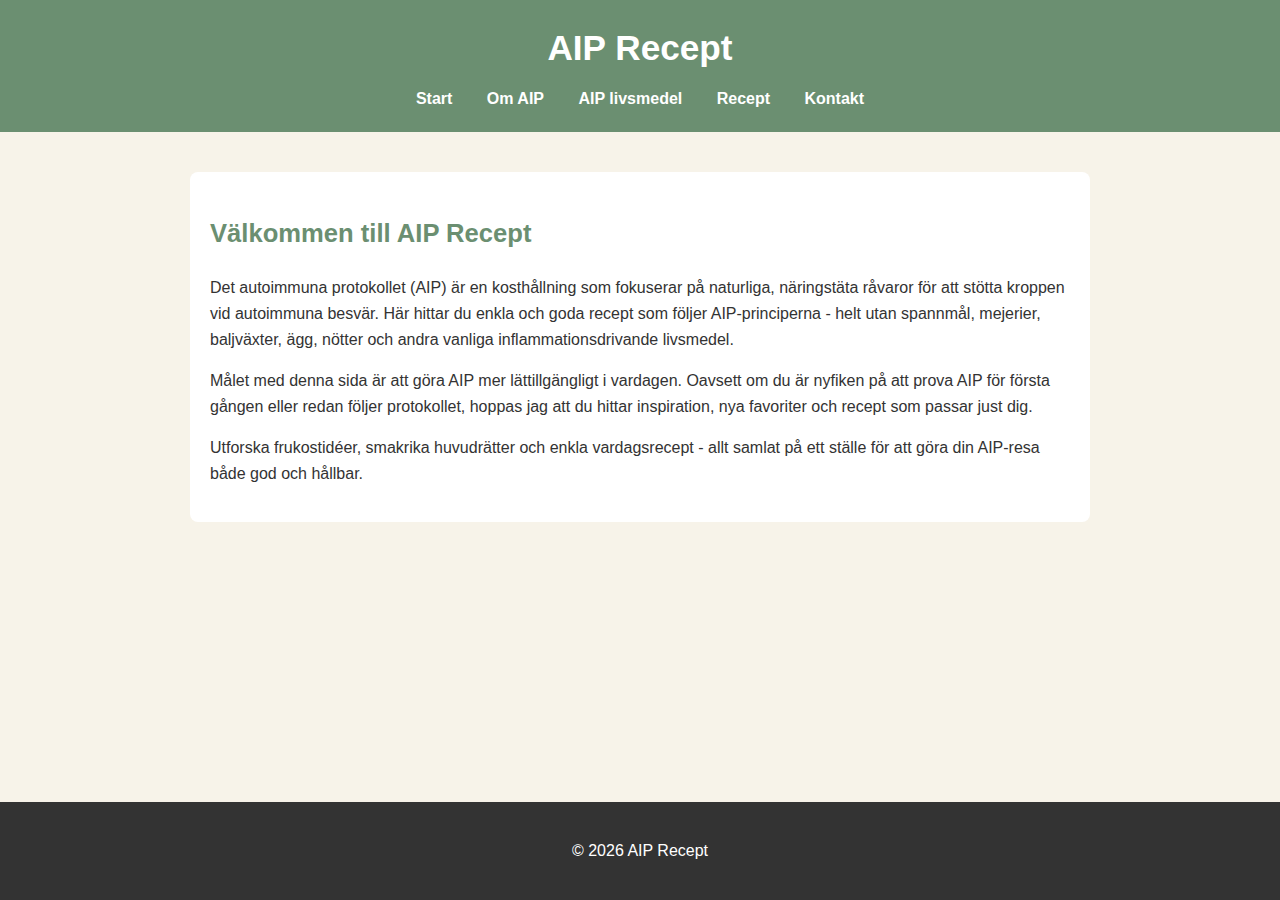
<file: Projektarbete/index.html>
<!DOCTYPE html>
<html lang="sv">
<head>
    <meta charset="UTF-8">
    <meta name="viewport" content="width=device-width, initial-scale=1.0">
    <title>AIP recept</title>
    <link rel="stylesheet" href="style.css">
</head>

<body>
    <header>
        <h1>AIP Recept</h1>
        <nav>
            <a href="index.html">Start</a>
            <a href="om-aip.html">Om AIP</a>
            <a href="aip-livsmedel.html">AIP livsmedel</a>
            <a href="recept.html">Recept</a>
            <a href="kontakt.html">Kontakt</a>
        </nav>
    </header>

    <main>
        <section class="content-box">
            <h2>Välkommen till AIP Recept</h2>
            <p>
                Det autoimmuna protokollet (AIP) är en kosthållning som fokuserar på naturliga,
                näringstäta råvaror för att stötta kroppen vid autoimmuna besvär. Här hittar du
                enkla och goda recept som följer AIP-principerna - helt utan spannmål, mejerier,
                baljväxter, ägg, nötter och andra vanliga inflammationsdrivande livsmedel.
            </p>

            <p>
                Målet med denna sida är att göra AIP mer lättillgängligt i vardagen. Oavsett om
                du är nyfiken på att prova AIP för första gången eller redan följer protokollet,
                hoppas jag att du hittar inspiration, nya favoriter och recept som passar just dig.
            </p>

            <p>
                Utforska frukostidéer, smakrika huvudrätter och enkla vardagsrecept - allt samlat
                på ett ställe för att göra din AIP-resa både god och hållbar.
            </p>
        </section>
    </main>

    <footer>
        <p>&copy; 2026 AIP Recept</p>
    </footer>
</body>
</html>
</file>
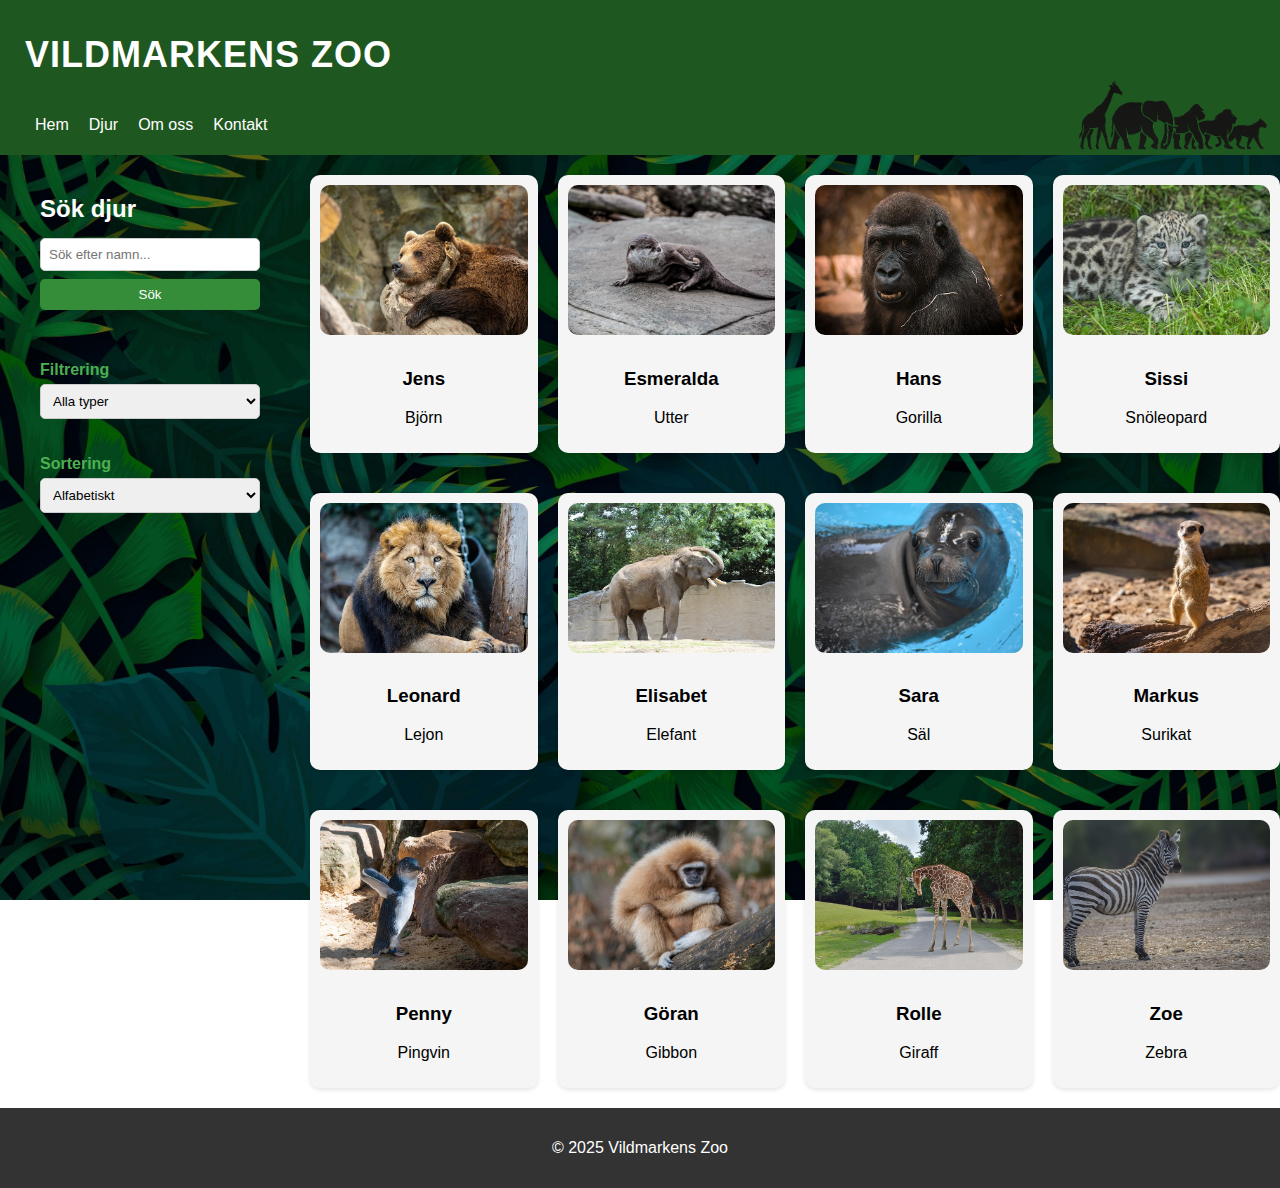
<file: ZooWebbsidaProv/index.html>
<!DOCTYPE html>
<html lang="sv">
<head>
    <meta charset="UTF-8">
    <meta name="viewport" content="width=device-width, initial-scale=1.0">
    <title>Vildmarkens Zoo</title>
    <link rel="stylesheet" href="style.css"> <!-- Länkar till CSS-filen -->
</head>
<body>

    <!-- HEADER med titel och navigering -->
    <header>
        <div class="header-left">
            <h1>Vildmarkens Zoo</h1> <!-- Sidans rubrik -->

            <nav>
                <ul>
                    <li><a href="#">Hem</a></li>
                    <li><a href="#">Djur</a></li>
                    <li><a href="#">Om oss</a></li>
                    <li><a href="#">Kontakt</a></li>
                </ul>
            </nav>
        </div>

         <img src="img/Logo.png" alt="Logo" class="header-img">

    </header>

    <!-- HUVUDDEL: innehåller vänster (sökfält) och höger (djur) -->
    <main>
        <!-- Vänster sektion: sökfält -->
        <aside class="sidebar">
            <h2>Sök djur</h2>
             <!-- Formulär för sökning -->
            <form class="search-form" action="#" method="get">
                <input type="text" placeholder="Sök efter namn...">
                <button type="submit">Sök</button>
            </form>
            
            <!-- Filter och sortering (visuellt) -->
            <div class="filters">
                <h3>Filtrering</h3>
                <select>
                    <option>Alla typer</option>
                    <option>Kattdjur</option>
                    <option>Hästdjur</option>
                    <option>Däggdjur</option>
                    <option>Mårddjur</option>
                    <option>Fågeldjur</option>
                    <option>Primater</option>
                </select>
            </div>

            <div class="sorting">
                <h3>Sortering</h3>
                <select>
                    <option>Alfabetiskt</option>
                    <option>Född nyast → äldst</option>
                    <option>Född äldst → nyast</option>
                </select>
            </div>
        </aside>

        <!-- Höger sektion: alla djurkort -->
        <section class="animals">
            <div class="animal-card" onclick="showInfo('Jens', 'Björn', 'Brun', 'Allätare som går i ide under vintern', 2018)">
                <img src="img/bear-8845470_640.jpg" alt="Björnen Jens">
                <h3>Jens</h3>
                <p>Björn</p>
            </div>

            <div class="animal-card" onclick="showInfo('Esmeralda', 'Utter', 'Grå', 'Är utmärkt anpassad för ett liv i vatten med simhud mellan tårna och en tät päls', 2021)">
                <img src="img/otter-7953030_640.jpg" alt="Uttern Esmeralda">
                <h3>Esmeralda</h3>
                <p>Utter</p>
            </div>

            <div class="animal-card" onclick="showInfo('Hans', 'Gorilla', 'Svart/Brun', 'Stora, växtätande primater som lever i grupp', 1994)">
                <img src="img/gorilla-3606881_640.jpg" alt="Gorillan Hans">
                <h3>Hans</h3>
                <p>Gorilla</p>
            </div>

            <div class="animal-card" onclick="showInfo('Sissi', 'Snöleopard', 'Svart/Vit', 'Ett skyggt och ensamlevande kattdjur', 2025)">
                <img src="img/baby-snow-leopard-8132690_640.jpg" alt="Snöleoparden Sissi">
                <h3>Sissi</h3>
                <p>Snöleopard</p>
            </div>

            <div class="animal-card" onclick="showInfo('Leonard', 'Lejon', 'Gul/Brun', 'Ett starkt rovdjur från Afrika', 2018)">
                <img src="img/lion-7705694_640.jpg" alt="Lejonet Leonard">
                <h3>Leonard</h3>
                <p>Lejon</p>
            </div>

            <div class="animal-card" onclick="showInfo('Elisabet', 'Elefant', 'Grå', 'Ett klokt och stort djur', 1975)">
                <img src="img/elefant-2156410_640.jpg" alt="Elefanten Elisabet">
                <h3>Elisabet</h3>
                <p>Elefant</p>
            </div>

            <div class="animal-card" onclick="showInfo('Sara', 'Säl', 'Grå', 'Marina däggdjur som lever i kolonier längs våra kuster', 2014)">
                <img src="img/seal-6855840_640.jpg" alt="Sälen Sara">
                <h3>Sara</h3>
                <p>Säl</p>
            </div>

            <div class="animal-card" onclick="showInfo('Markus', 'Surikat', 'Gul', 'Ett litet, socialt däggdjur som lever i kolonier i öken', 2020)">
                <img src="img/meerkat-7465819_640.jpg" alt="Surikaten Markus">
                <h3>Markus</h3>
                <p>Surikat</p>
            </div>

            <div class="animal-card" onclick="showInfo('Penny', 'Pingvin', 'Grå/Vit', 'Är anpassade för simning och dykning', 2010)">
                <img src="img/penguin-7553626_640.jpg" alt="Pingvinen Penny">
                <h3>Penny</h3>
                <p>Pingvin</p>
            </div>

            <div class="animal-card" onclick="showInfo('Göran', 'Gibbon', 'Svart/Vit', 'Känd för sin snabba förflyttning i träden genom att svinga sig från gren till gren', 2002)">
                <img src="img/gibbon-8573117_640.jpg" alt="Gibbonen Göran">
                <h3>Göran</h3>
                <p>Gibbon</p>
            </div>
            
            <div class="animal-card" onclick="showInfo('Rolle', 'Giraff', 'Gul/Brun', 'Ett afrikanskt däggdjur som kan bli över fem meter högt', 2018)">
                <img src="img/giraffe-3556956_640.jpg" alt="Giraffen Rolle">
                <h3>Rolle</h3>
                <p>Giraff</p>
            </div>

            <div class="animal-card" onclick="showInfo('Zoe', 'Zebra', 'Svart/Vit', 'Snabbt djur med ränder', 2015)">
                <img src="img/zebra-5220420_640.jpg" alt="Zebran Zoe">
                <h3>Zoe</h3>
                <p>Zebra</p>
            </div>
        </section>        
    </main>

    <!-- FOOTER -->
    <footer>
        <p>&copy; 2025 Vildmarkens Zoo</p>
    </footer>

    <script src="script.js"></script> <!-- Länkar till JavaScript -->
</body>
</html>
</file>
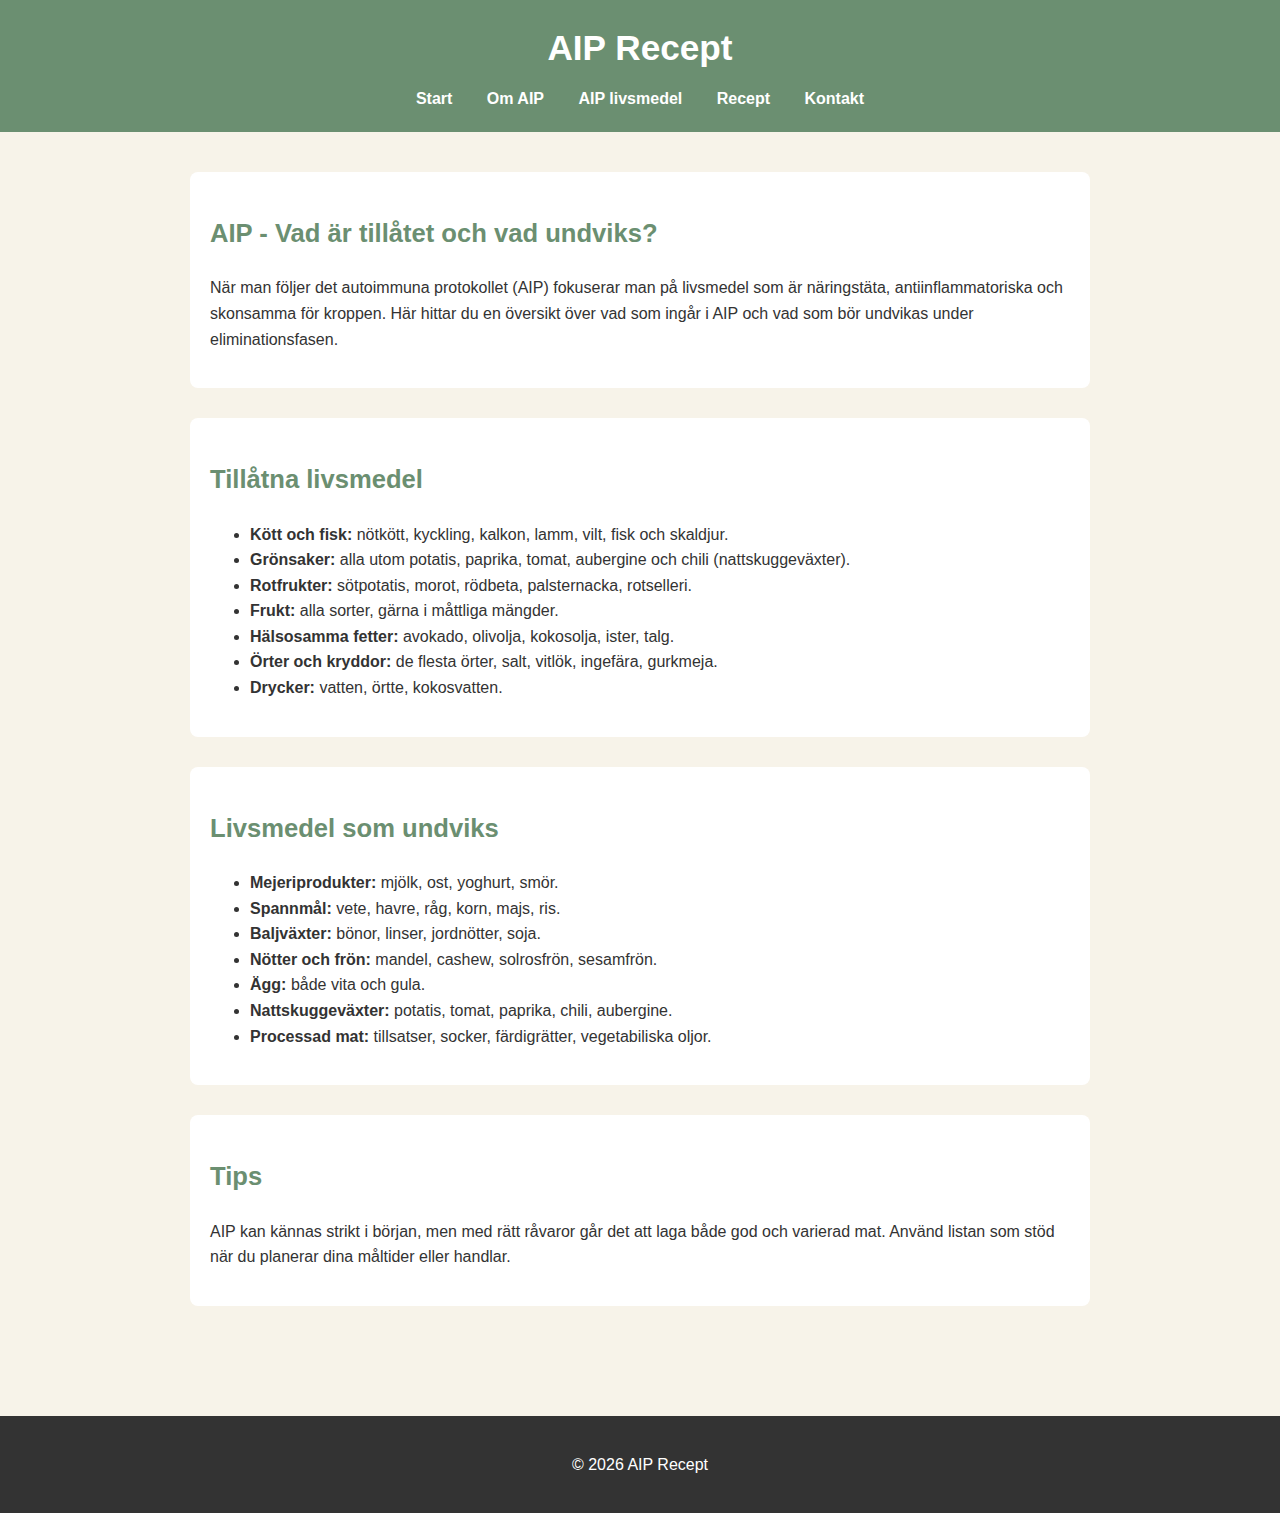
<file: Projektarbete/aip-livsmedel.html>
<!DOCTYPE html>
<html lang="sv">
<head>
    <meta charset="UTF-8">
    <meta name="viewport" content="width=device-width, initial-scale=1.0">
    <title>AIP livsmedel</title>
    <link rel="stylesheet" href="style.css">
</head>

<body>
    <header>
        <h1>AIP Recept</h1>
        <nav>
            <a href="index.html">Start</a>
            <a href="om-aip.html">Om AIP</a>
            <a href="aip-livsmedel.html">AIP livsmedel</a>
            <a href="recept.html">Recept</a>
            <a href="kontakt.html">Kontakt</a>
        </nav>
    </header>

    <main>
        <section class="content-box">
            <h2>AIP - Vad är tillåtet och vad undviks?</h2>

            <p>
                När man följer det autoimmuna protokollet (AIP) fokuserar man på livsmedel som
                är näringstäta, antiinflammatoriska och skonsamma för kroppen. Här hittar du en
                översikt över vad som ingår i AIP och vad som bör undvikas under eliminationsfasen.
            </p>
        </section>

        <section class="content-box">
            <h2>Tillåtna livsmedel</h2>
            <ul>
                <li><strong>Kött och fisk:</strong> nötkött, kyckling, kalkon, lamm, vilt, fisk och skaldjur.</li>
                <li><strong>Grönsaker:</strong> alla utom potatis, paprika, tomat, aubergine och chili (nattskuggeväxter).</li>
                <li><strong>Rotfrukter:</strong> sötpotatis, morot, rödbeta, palsternacka, rotselleri.</li>
                <li><strong>Frukt:</strong> alla sorter, gärna i måttliga mängder.</li>
                <li><strong>Hälsosamma fetter:</strong> avokado, olivolja, kokosolja, ister, talg.</li>
                <li><strong>Örter och kryddor:</strong> de flesta örter, salt, vitlök, ingefära, gurkmeja.</li>
                <li><strong>Drycker:</strong> vatten, örtte, kokosvatten.</li>
            </ul>
        </section>

        <section class="content-box">
            <h2>Livsmedel som undviks</h2>
            <ul>
                <li><strong>Mejeriprodukter:</strong> mjölk, ost, yoghurt, smör.</li>
                <li><strong>Spannmål:</strong> vete, havre, råg, korn, majs, ris.</li>
                <li><strong>Baljväxter:</strong> bönor, linser, jordnötter, soja.</li>
                <li><strong>Nötter och frön:</strong> mandel, cashew, solrosfrön, sesamfrön.</li>
                <li><strong>Ägg:</strong> både vita och gula.</li>
                <li><strong>Nattskuggeväxter:</strong> potatis, tomat, paprika, chili, aubergine.</li>
                <li><strong>Processad mat:</strong> tillsatser, socker, färdigrätter, vegetabiliska oljor.</li>
            </ul>
        </section>

        <section class="content-box">
            <h2>Tips</h2>
            <p>
                AIP kan kännas strikt i början, men med rätt råvaror går det att laga både god och
                varierad mat. Använd listan som stöd när du planerar dina måltider eller handlar.
            </p>
        </section>
    </main>

    <footer>
        <p>&copy; 2026 AIP Recept</p>
    </footer>
</body>
</html>
</file>
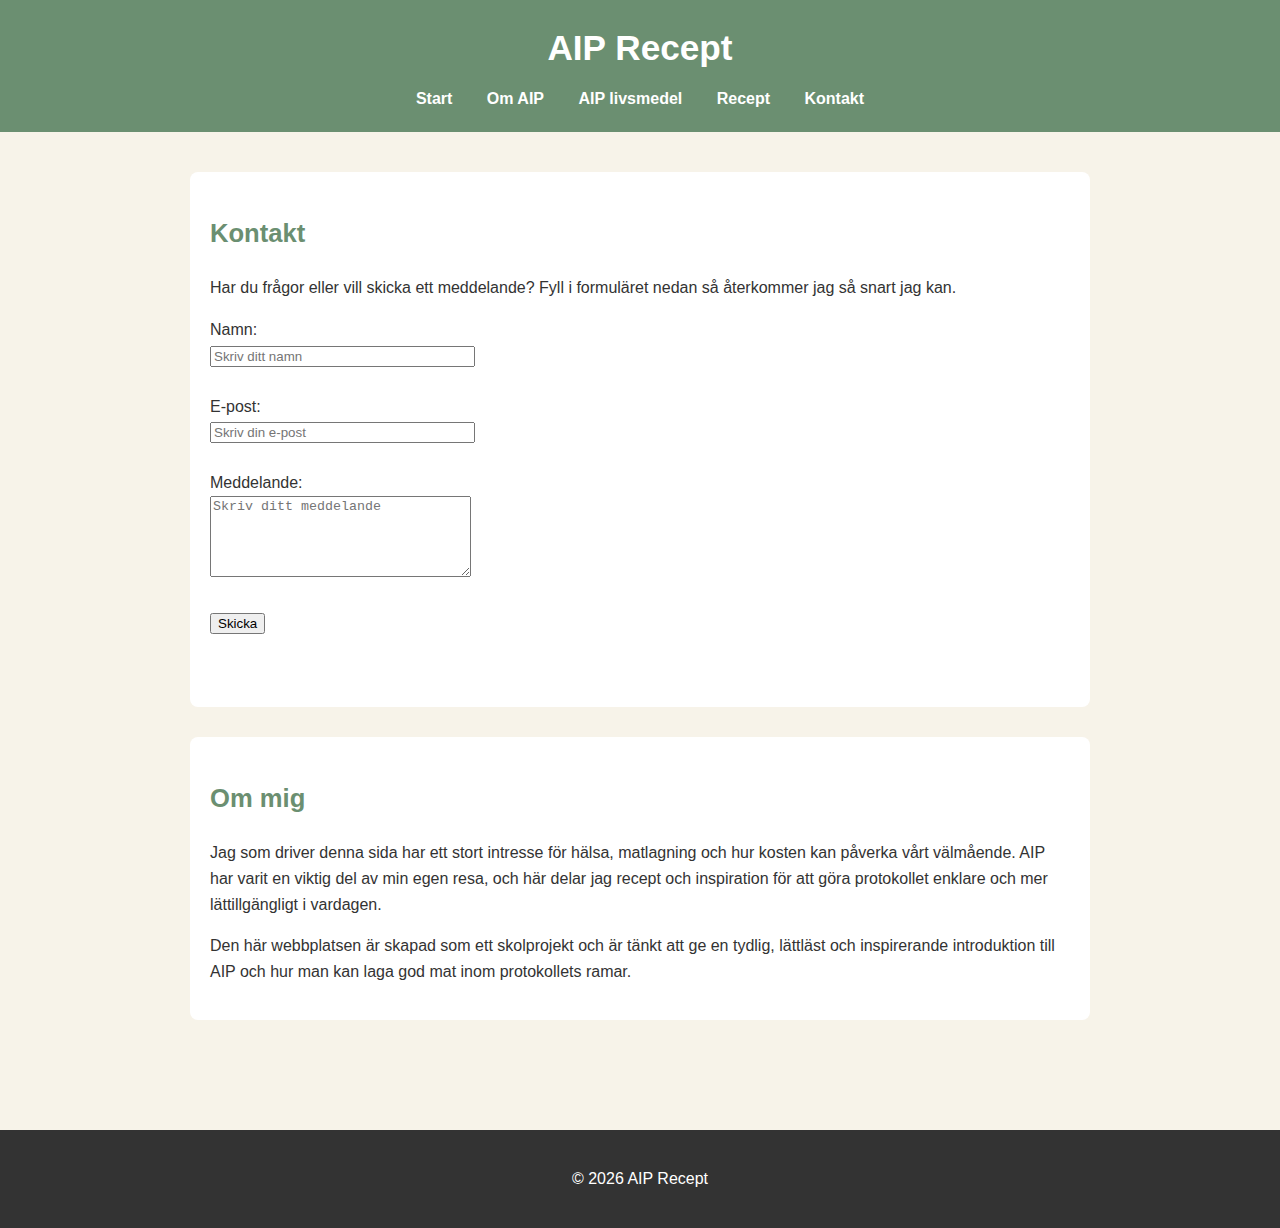
<file: Projektarbete/kontakt.html>
<!DOCTYPE html>
<html lang="sv">
<head>
    <meta charset="UTF-8">
    <meta name="viewport" content="width=device-width, initial-scale=1.0">
    <title>Kontakt</title>
    <link rel="stylesheet" href="style.css">
</head>

<body>
    <header>
        <h1>AIP Recept</h1>
        <nav>
            <a href="index.html">Start</a>
            <a href="om-aip.html">Om AIP</a>
            <a href="aip-livsmedel.html">AIP livsmedel</a>
            <a href="recept.html">Recept</a>
            <a href="kontakt.html">Kontakt</a>
        </nav>
    </header>

    <main>
        <section class="content-box">
            <h2>Kontakt</h2>
            <p>
                Har du frågor eller vill skicka ett meddelande? Fyll i formuläret nedan så återkommer jag så snart jag kan.
            </p>
            
            <form action="#" method="post">
                <label for="namn">Namn:</label><br>
                <input type="text" id="namn" name="namn" placeholder="Skriv ditt namn" size="30" required><br><br>

                <label for="email">E-post:</label><br>
                <input type="email" id="email" name="email" placeholder="Skriv din e-post" size="30" required><br><br>

                <label for="meddelande">Meddelande:</label><br>
                <textarea id="meddelande" name="meddelande" placeholder="Skriv ditt meddelande" rows="5" cols="30" required></textarea><br><br>

                <button type="submit">Skicka</button>
            </form>
            <br><br>
        </section>

        <section class="content-box">
            <h2>Om mig</h2>
            <p>
                Jag som driver denna sida har ett stort intresse för hälsa, matlagning och hur
                kosten kan påverka vårt välmående. AIP har varit en viktig del av min egen resa,
                och här delar jag recept och inspiration för att göra protokollet enklare och
                mer lättillgängligt i vardagen.
            </p>

            <p>
                Den här webbplatsen är skapad som ett skolprojekt och är tänkt att ge en tydlig,
                lättläst och inspirerande introduktion till AIP och hur man kan laga god mat
                inom protokollets ramar.
            </p>
        </section>
    </main>

    <footer>
        <p>&copy; 2026 AIP Recept</p>
    </footer>
</body>
</html>
</file>
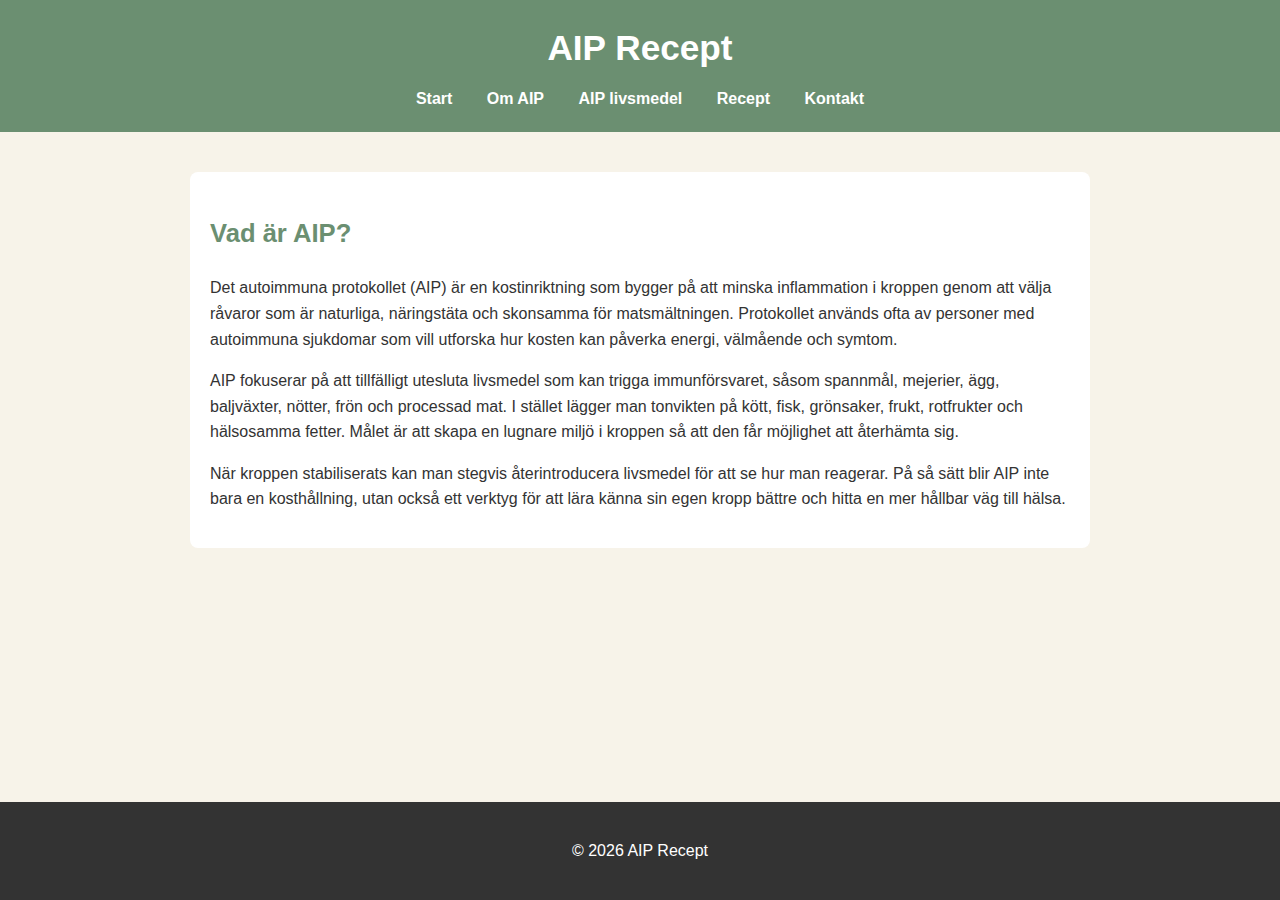
<file: Projektarbete/om-aip.html>
<!DOCTYPE html>
<html lang="sv">
<head>
    <meta charset="UTF-8">
    <meta name="viewport" content="width=device-width, initial-scale=1.0">
    <title>Om AIP</title>
    <link rel="stylesheet" href="style.css">
</head>

<body>
    <header>
        <h1>AIP Recept</h1>
        <nav>
            <a href="index.html">Start</a>
            <a href="om-aip.html">Om AIP</a>
            <a href="aip-livsmedel.html">AIP livsmedel</a>
            <a href="recept.html">Recept</a>
            <a href="kontakt.html">Kontakt</a>
        </nav>
    </header>

    <main>
        <section class="content-box">
            <h2>Vad är AIP?</h2>
            <p>
                Det autoimmuna protokollet (AIP) är en kostinriktning som bygger på att minska
                inflammation i kroppen genom att välja råvaror som är naturliga, näringstäta och
                skonsamma för matsmältningen. Protokollet används ofta av personer med autoimmuna
                sjukdomar som vill utforska hur kosten kan påverka energi, välmående och symtom.
            </p>

            <p>
                AIP fokuserar på att tillfälligt utesluta livsmedel som kan trigga immunförsvaret,
                såsom spannmål, mejerier, ägg, baljväxter, nötter, frön och processad mat. I stället
                lägger man tonvikten på kött, fisk, grönsaker, frukt, rotfrukter och hälsosamma
                fetter. Målet är att skapa en lugnare miljö i kroppen så att den får möjlighet att
                återhämta sig.
            </p>
            <p>
                När kroppen stabiliserats kan man stegvis återintroducera livsmedel för att se hur
                man reagerar. På så sätt blir AIP inte bara en kosthållning, utan också ett verktyg
                för att lära känna sin egen kropp bättre och hitta en mer hållbar väg till hälsa.
            </p>
        </section>
    </main>

    <footer>
        <p>&copy; 2026 AIP Recept</p>
    </footer>
</body>
</html>
</file>
<file: Projektarbete/style.css>
/* Grundinställningar för layout */
html, body{
    padding: 0;
    margin: 0;
    box-sizing: border-box;
}

html {
    scroll-behavior: smooth;
}

/* Grundstil */
body {
    display: flex;
    flex-direction: column;
    min-height: 100vh;
    font-family: Arial, sans-serif;
    background-color: #f7f3e9;
    color: #333;
    margin: 0;
    line-height: 1.6;
}

/* Header */
header {
    background-color: #6b8f71; /* mild grön */
    color: white;
    padding: 20px;
    text-align: center;
}

/* Navigation */
nav {
    margin-top: 10px;
}

nav a {
    color: white;
    text-decoration: none;
    margin: 0 15px;
    font-weight: bold;
}

nav a:hover {
    text-decoration: underline;
}

/* Main */
main {
    flex: 1;
    max-width: 900px;
    margin: 40px auto;
    padding: 0;
}

.content-box, .recept-oversikt {
    padding: 20px;
    background-color: #ffffff;
    border-radius: 8px;
    margin-bottom: 30px;
}

/* Rubriker */
h1 {
    margin: 0;
    font-size: 2.2rem;
}

h2 {
    font-size: 1.6rem;
    color: #6b8f71;
}

/* Receptsektioner */
.recept-oversikt a {
    color: #333;
}

.recept-oversikt a:hover {
    color: #6b8f71;
    text-decoration: underline;
}

.recept {
    background-color: #f9f9f9;
    padding: 20px;
    margin: 30px 0;
    border-radius: 8px;
}

.recept img {
   width: 100%;
    max-width: 400px;
    height: 300px;
    object-fit: cover;
    display: block;
    margin: 15px 0;
    border-radius: 8px;
}

/* Bilder */
img {
    max-width: 100%;
}

/* Footer */
footer {
    text-align: center;
    padding: 20px;
    background-color: #333;
    color: white;
    margin-top: 40px;
}
</file>
<file: ZooWebbsidaProv/style.css>
html, body {
    height: 100%;
    margin: 0;
    padding: 0;
}

body {
    display: flex;
    flex-direction: column;
    font-family: Arial, sans-serif;
    min-height: 100vh;
    background-image: url(img/3791045.jpg);
    background-size: cover;   
    background-position: center;
    background-repeat: no-repeat;
    background-attachment: fixed;
}

header {
    background-color: #1f5721;
    color: white;
    display: flex;            
    justify-content: space-between;
    align-items: flex-start;        
    padding: 5px;
    box-sizing: border-box;
}

.header-left {
    display: flex;
    flex-direction: column;   
    justify-content: flex-start;
    padding-top: 5px;         
    padding-left: 20px; 
}

header h1 {
    font-family:'Franklin Gothic Medium', 'Arial Narrow', Arial, sans-serif; 
    text-transform: uppercase; 
    font-size: 36px;           
    letter-spacing: 1px;       
}

nav ul {
    list-style: none;
    display: flex;
    gap: 20px;
    padding: 0;
    padding-left: 10px;
}

nav a {
    color: white;
    text-decoration: none;
}

nav a:hover {
    color: chocolate;
}

.header-img {
    align-self: flex-end; 
    height: 100px;
}

main {
    flex: 1;
    display: flex;
    gap: 50px;
    padding: 20px;
    align-items: flex-start;
}

.sidebar {
    flex: 1;
    max-width: 220px;
    color: #ffffff;
    padding-left: 20px;   
    padding-right: 10px;  
    display: flex;
    flex-direction: column;
    gap: 10px;             
}

.sidebar h2 {
    margin-bottom: 5px;    
}

.sidebar h3 {
    color: #4CAF50;        
    font-size: 16px;
    margin-bottom: 5px;
}

.sidebar input,
.sidebar select {
    width: 100%;
    padding: 8px;
    border: 1px solid #ccc;
    border-radius: 5px;
    box-sizing: border-box;
}

.search-form {
  display: flex;
  flex-direction: column;
  gap: 8px;
  margin-bottom: 15px;
}

.search-form input {
  width: 100%;
  padding: 8px;
  border: 1px solid #ccc;
  border-radius: 5px;
  box-sizing: border-box;
}

.search-form button {
  background-color: #368d39;
  color: white;
  border: none;
  padding: 8px;
  border-radius: 5px;
  cursor: pointer;
  transition: background-color 0.2s ease;
}

.search-form button:hover {
  background-color: #176a1d;
}

.filters, .sorting {
    margin-top: 10px;
}

.animals {
    flex: 3;
    display: grid;
    grid-template-columns: repeat(auto-fit, minmax(200px, 1fr));
    gap: 20px;
}

.animal-card {
    background-color: #f5f5f5;
    border-radius: 10px;
    padding: 10px;
    text-align: center;
    cursor: pointer;
    transition: transform 0.2s ease;
    box-shadow: 0 2px 4px rgba(0,0,0,0.1);
    max-width: 300px;
}

.animal-card:hover {
    transform: scale(1.05);
}

.animal-card img {
    width: 100%;
    height: 150px;
    object-fit: cover;
    border-radius: 10px;
    margin-bottom: 10px;
}

footer {
    background-color: #333;
    color: white;
    text-align: center;
    padding: 15px 10px;
    margin-top: auto;
}

@media (max-width: 768px) {
    .header-img {
        height: 100px;
    }

    main {
        flex-direction: column;
    }

    .sidebar {
        max-width: 100%;
    }

    .animal-card img {
        height: 200px;
    }
}

@media (max-width: 600px) {
    .header-img {
        height: 70px;
    }
}

@media (max-width: 400px) {
    .header-img {
        height: 50px;
    }
}

@media (min-width: 769px) {
    main {
        gap: 40px;
    }
}
    
@media (min-width: 1024px) {
   .animals {
        display: grid;
        grid-template-columns: repeat(4, 1fr);
        gap: 40px;
        max-width: 1280px;
        margin-left: 0;
    }

    .animal-card {
        max-width: 300px;
        width: 100%;
    }
}
</file>
